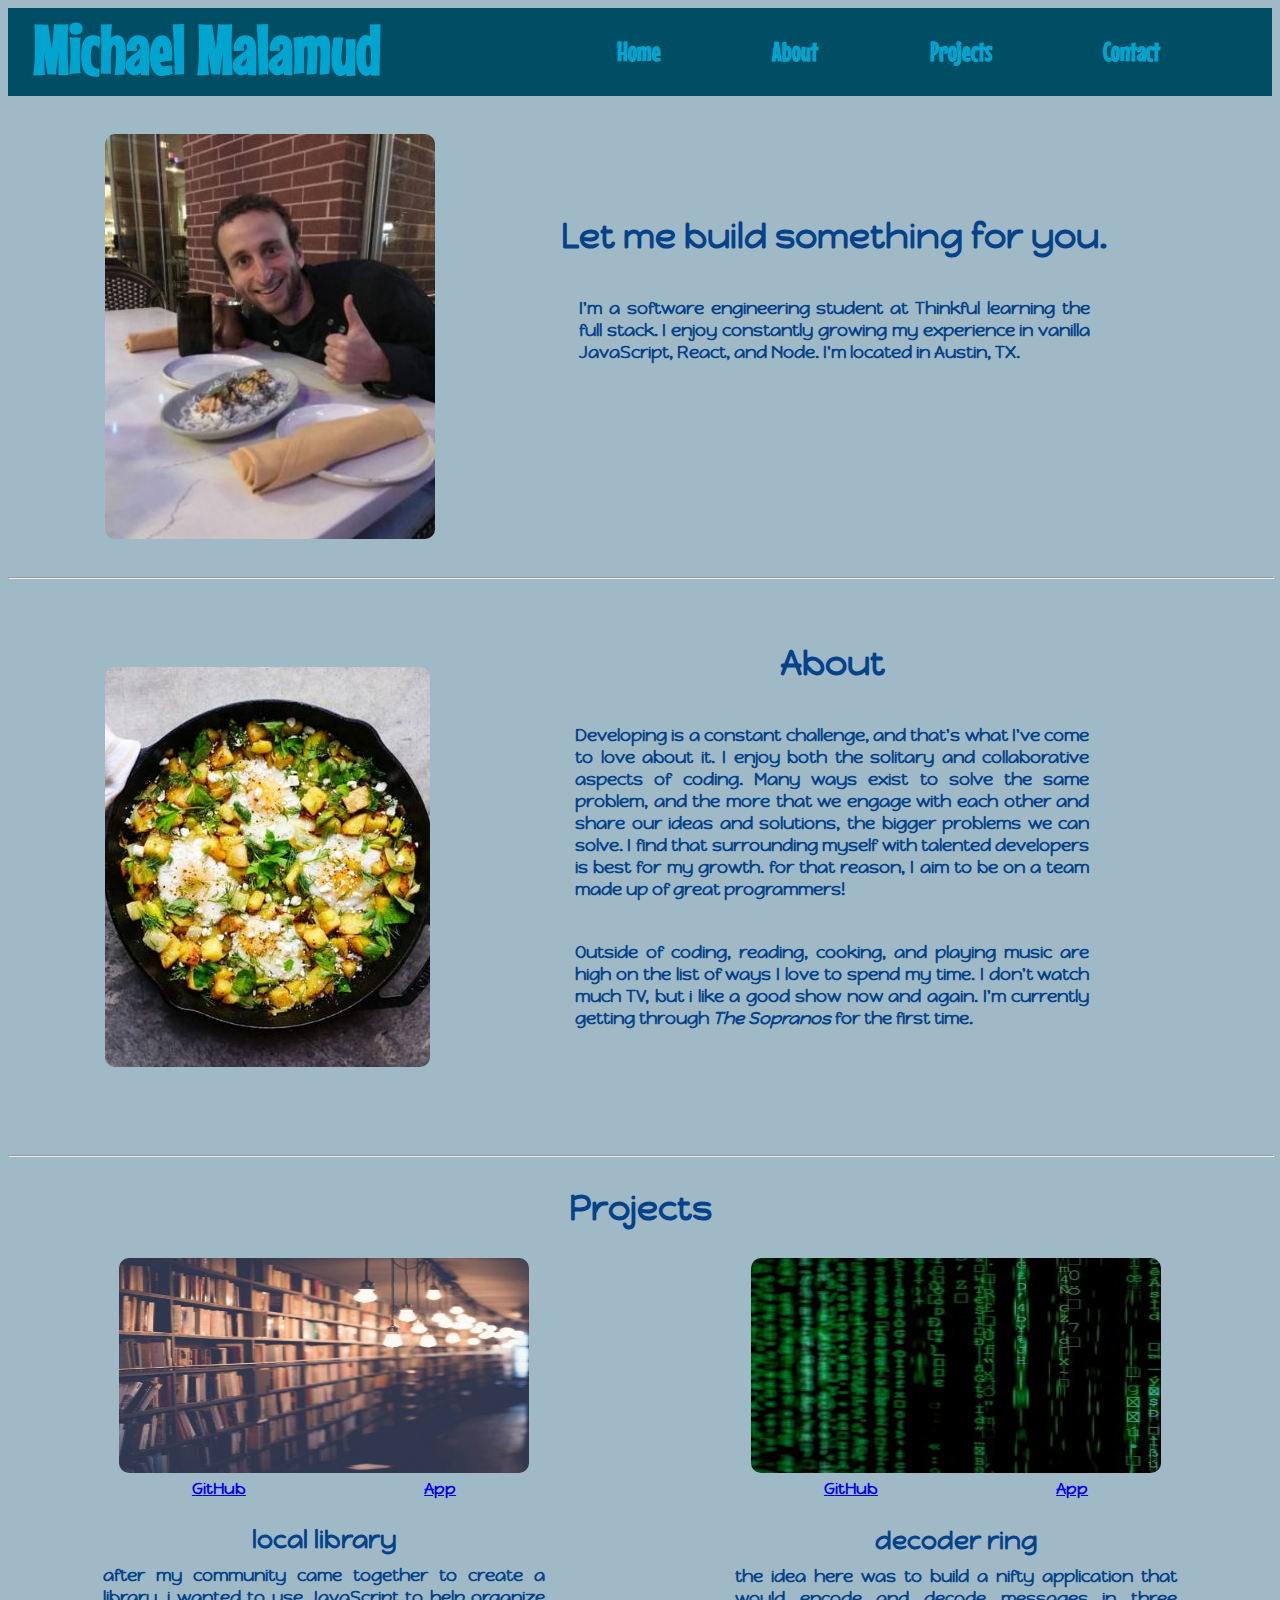
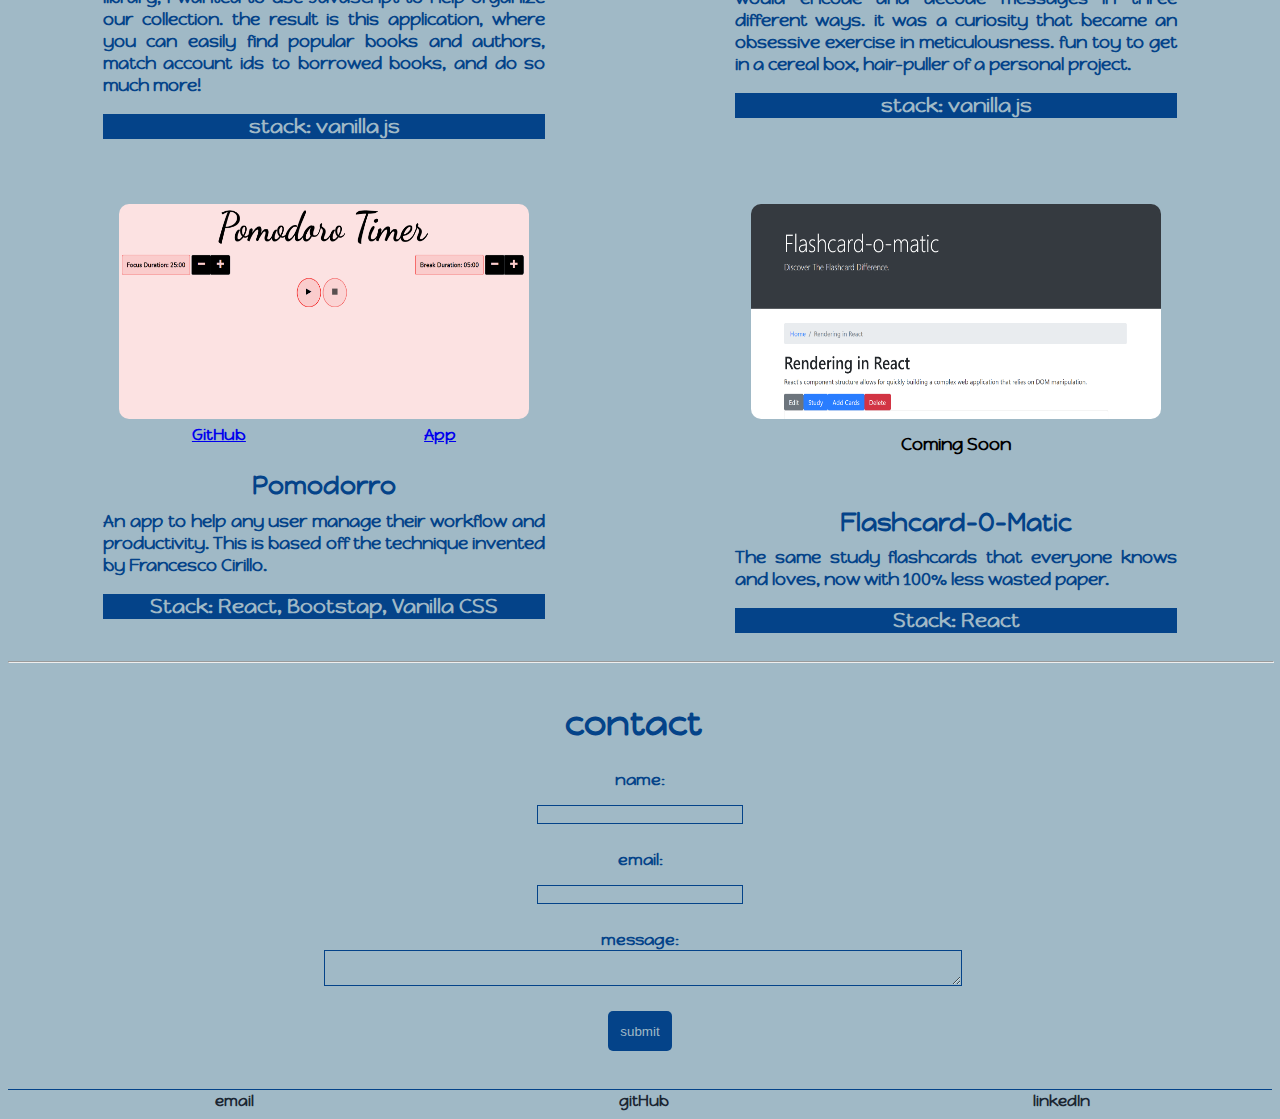
<file: index.html>
<!DOCTYPE html>
<html lang="en">

<head>
  <meta charset="UTF-8" />
  <meta http-equiv="X-UA-Compatible" content="IE=edge" />
  <meta name="viewport" content="width=device-width, initial-scale=1.0" />
  <title>Michael Malamud | Web Developer</title>
  <link href="style.css" rel="stylesheet" type="text/css" />
  <link rel="preconnect" href="https://fonts.gstatic.com" />
  <link
    href="https://fonts.googleapis.com/css2?family=Mouse+Memoirs&family=Nunito:ital,wght@0,600;0,800;1,700&display=swap"
    rel="stylesheet" />
  <link rel="preconnect" href="https://fonts.gstatic.com" />
  <link href="https://fonts.googleapis.com/css2?family=Happy+Monkey&display=swap" rel="stylesheet" />
</head>

<body class="container">
  <header>
    <div class="name-and-nav">
      <div class="name">
        <h1>Michael Malamud</h1>
      </div>
      <nav>
        <ul id="navigation-menu">
          <li><a href="#home">Home</a></li>
          <li><a href="#about">About</a></li>
          <li><a href="#projects">Projects</a></li>
          <li><a href="#contact">Contact</a></li>
        </ul>
      </nav>
    </div>
  </header>
  <main>
    <article id="home">
      <img src="images/profile-resized.jpg" alt="profile-pic" id="home-image" />

      <div class="home-content">
        <h2>Let me build something for you.</h2>
        <p>
          I'm a software engineering student at Thinkful learning the full
          stack. I enjoy constantly growing my experience in vanilla JavaScript,
          React, and Node. I'm located in Austin, TX.
        </p>
      </div>
    </article>
    <hr>
    <article id="about">

      <div class="about-content">
        <h2>About</h2>
        <p>
          Developing is a constant challenge, and that's what I've come to
          love about it. I enjoy both the solitary and collaborative aspects of coding. Many ways exist to solve the same problem, and the more that we engage with each other and share our ideas and
          solutions, the bigger problems we can solve. I find that surrounding myself with talented developers is best for my growth. for that reason, I aim to be on a team made up of great programmers!
        </p>
        <p>
          Outside of coding, reading, cooking, and playing music are high on the list of ways I love to spend my time. I don't watch much TV, but i
          like a good show now and again. I'm currently getting through <em>The Sopranos</em> for the first time.
        </p>
      </div>

      <img src="images/food.jpg" alt="food" id="about-image" />

    </article>
    <hr>
    <article id="projects">

      <h2>Projects</h2>

      <div class="creations-first-row">
        <div class="local-library">
          <img src="images/local-library.jpg" alt="library" />
          <div class="local-library-text">
            <div class="local-library-links">
              <a href="https://github.com/michaelmalamud/Project_Local_Library_1" target="_blank">GitHub</a>
              <a href="#creations" target="_blank">App</a>
            </div>
            <h3>local library</h3>
            <p>
              after my community came together to create a library, i wanted to use
              JavaScript to help organize our collection. the result is this
              application, where you can easily find popular books and authors,
              match account ids to borrowed books, and do so much more!
            </p>
            <h4>stack: vanilla js</h4>
          </div>
        </div>
        <div class="decoder-ring">
          <img src="images/decoder-ring.jpg" alt="decoder-ring" />
          <div class="decoder-ring-text">
            <div class="decoder-links">
              <a href="https://github.com/michaelmalamud/Project_Decoder_Ring_1" target="_blank">GitHub</a>
              <a href="#creations" target="_blank">App</a>
            </div>

            <h3>decoder ring</h3>
            <p>
              the idea here was to build a nifty application that would encode and
              decode messages in three different ways. it was a curiosity that became an obsessive exercise in
              meticulousness.
              fun toy to get in a cereal
              box, hair-puller of a personal project.
            </p>
            <h4>stack: vanilla js</h4>
          </div>
        </div>
      </div>
      <div class="creations-second-row">
        <div class="pomodorro">
          <img src="images/pomodoro.jpg" alt="pomodoro" />
          <div class="pomodorro-text">
            <div class="pomodorro-links">
              <a href="https://github.com/michaelmalamud/Pomodoro" target="_blank">GitHub</a>
              <a href="https://project-pomodoro-timer-qualified-1-coral.vercel.app/" target="_blank">App</a>
            </div>
            <h3>Pomodorro</h3>
            <p>
              An app to help any user manage their workflow and productivity. This is based off the technique invented by Francesco Cirillo. 
            </p>
            <h4>Stack: React, Bootstap, Vanilla CSS</h4>
          </div>
        </div>
        <div class="flash-card-o-matic">
          <img src="images/flashcards.jpg" alt="flaschards" />
          <div class="flashcard-text">
            <div class="flashcard-links">
              <p>Coming Soon</p>
              <!-- <a href="#creations" target="_blank">GitHub</a>
              <a href="#creations" target="_blank">App</a> 
              <a href="https://github.com/michaelmalamud/Flashcards" target="_blank">GitHub</a>
              <a href="#creations" target="_blank">App</a>-->
            </div>
            <h3>Flashcard-O-Matic</h3>
            <p>
              The same study flashcards that everyone knows and loves, now with 100% less wasted paper. 
            </p>
            <h4>Stack: React</h4>
          </div>
        </div>
      </div>
    </article>
    <hr>
  </main>
  <footer>
    <h2 id="footer-header">contact</h2>
    <article class="footer-contents">
      <form action="https://formspree.io/f/xoqyaozj" method="post">
        <!-- <div id="name-and-email"> -->
        <label for="user-name">name:</label>
        <input id="user-name" type="text" name="name" required />
        <label for="email">email:</label>
        <input id="email" type="text" name="email" required />
        <!-- </div> -->
        <!-- <div id="message-form"> -->
        <label for="form-message">message:</label>
        <textarea id="form-message" name="message" required maxlength="1000"></textarea>
        <!-- </div> -->
        <button type="submit">submit</button>
      </form>
      <div class="footer-links">
        <ul id="menu">
          <li><a href="mailto:michael.malamud@outlook.com">email</a></li>
          <li><a href="https://github.com/michaelmalamud" target="_blank">gitHub</a></li>
          <li>
            <a href="https://www.linkedin.com/in/michael-malamud-3bb8b01a0/" target="_blank">linkedIn</a>
          </li>
        </ul>
      </div>
    </article>
  </footer>
</body>

</html>
</file>
<file: style.css>
.container {
  text-align: center;
  font-family: "Happy Monkey", cursive;
  font-weight: 800;
  color: #044389;
  background: #a0b9c6;
}

.name h1 {
  font-family: "Mouse Memoirs", sans-serif;
  font-size: 90px;
  margin-bottom: 0;
}

header {
  display: flex;
  flex-direction: column;
  color: #00a5cf;
  background: #004e64;
}

header nav ul {
  display: flex;
  flex-direction: row;
  list-style: none;
  padding-left: 0;
  justify-content: space-evenly;
}

header nav ul li a {
  color: #00a5cf;
  font-family: "Mouse Memoirs", sans-serif;
  font-size: 30px;
  text-decoration: none;
}

#home {
  display: flex;
  flex-direction: column;
  color: #044389;
  background: #a0b9c6;
  padding-top: 5%;
}

.home-content p {
    padding-left: 3%;
    padding-right: 3%;
}
img {
  width: 65%;
  margin: auto;
  border-radius: 10px;
}

h2 {
    font-size: 35px;
}

h3 {
    font-size: 25px;
    margin-bottom: 0;
    padding-bottom: 0;
}

h4 {
    font-size: 20px;
    padding-top: 0;
    margin-top: 2%;
    border-top: 1px solid;
    border-bottom: 1px solid;
    color: #a0b9c6;
    background: #044389;
    width: 100%;

}

p {
  font-size: 17px;
  text-align: justify;
margin-top: 2%;
}


hr {
    color: #044389;
    background: #044389;
    margin: 0;
    padding: 0;
    width: 100%;
}

#about {
  display: flex;
  flex-direction: column;
  color: #044389;
  padding-top: 0;
  padding-bottom: 3%;
  margin-top: 0;
}

.about-content p {
    padding-left: 3%;
    padding-right: 3%;
}

#creations a {
    text-decoration: none;
    font-size: 15px;
    color: #1B2633;
    padding: 1%;
    border-radius: 5px;
}

.flashcard-links p {
 color: black;
 text-align: center;
}


.local-library-links {
    display: flex;
    flex-direction: row;
    justify-content: space-around;
}

.decoder-links {
    display: flex;
    flex-direction: row;
    justify-content: space-around;
}

.pomodorro-links {
    display: flex;
    flex-direction: row;
    justify-content: space-around;
}


#creations p {
    margin-bottom: 1%;
    padding-left: 3%;
    padding-right: 3%;
}

#footer-header {
    margin-top: 3%;
    margin-bottom: 6%;
    padding-left: 4%
}

form label {
    display: block;
    margin-bottom: 2%;
}

form input {
    width: 100%;
    margin-bottom: 2%;
}

form textarea {
    width: 100%;
    background: #a0b9c6;
    border: 1px solid #044389;


}

form input {
    background: #a0b9c6;
    border: 1px solid #044389;
}



.footer-contents {
    display: flex;
    flex-direction: row; 
}

.footer-links {
    width: 100%;
    display: flex;
    flex-direction: column;
    justify-content: center;
}



#menu ul li {
    padding-bottom: 10%;
}

#menu a {
    text-decoration: none;
    color: #1B2633;
    font-size: 15px;
}

#menu {
    list-style: none;
}

button {
    color: #a0b9c6;
    background: #044389;
    border: none;
    border-radius: 5px;
    padding: 1%;
    margin-top: 2%;
    text-align: center;
}
@media all and (min-width: 768px) {


.name-and-nav {
    display: flex;
    flex-direction: row;
    padding-left: 2%;
}

.name h1 {
    margin-top: 0;
    font-size: 70px;
    flex: 2;
}

.name-and-nav nav {
    flex: 1;
    padding-top: 1%;
    padding-bottom: 1%;
    padding-left: 10%;
}

.name-and-nav nav ul li a {
    font-size: 27px;
}
#menu {
    display: flex;
    flex-direction: row;
    list-style: none;
    justify-content: space-around;
  }

  #home {
      display: flex;
      flex-direction: row;
      padding: 3%;
  }

  #home img {
      border-radius: 10px;
      margin-left: 5%;
      width: 50%;
  }

  .home-content h2 {
      margin-top: 10%;
  }

  .home-content p {
      padding-left: 18%;
      padding-right: 18%;
      margin-top: 5%;
  }
  
  #about {
      display: flex;
      flex-direction: row-reverse;
      padding: 3%;
  }

  .about-content {
    margin-bottom: 6%;
  }
  .about-content h2 {
    margin-top: 3%;
}

.about-content p {
    padding-left: 18%;
    padding-right: 18%;
    margin-top: 5%;
}

#about img {
    border-radius: 10px;
    margin-left: 5%;
    width: 50%;

} 

#projects img {
    height: 215px;
}

.creations-first-row {
    display: flex;
    flex-direction: row; 
}

.creations-second-row {
    display: flex;
    flex-direction: row; 
    margin-top: 3%;
}

.local-library {
    width: 80%;
}

.decoder-ring {
    width: 80%;
}

.local-library-text {
    padding-left: 15%;
    padding-right: 15%;
}
.decoder-ring-text {
    padding-left: 15%;
    padding-right: 15%;
}

.decoder-ring-text h3 {
    margin-top: 6%;
}

.pomodorro {
    width: 80%;
}

.flash-card-o-matic {
    width: 80%;
}

.pomodorro-text {
    padding-left: 15%;
    padding-right: 15%;
}

.flashcard-text {
    padding-left: 15%;
    padding-right: 15%;
}

.flashcard-text h3 {
    padding-top: 6%;
}


.footer-contents {
    display: flex;
    flex-direction: column;
}

#footer-header {
    padding-right: 5%;
    margin-bottom: 2%;
}

form label {
    text-align: center;
    margin-bottom: 1%;
}

form input {
    width: 200px;
}

form label[for="form-message"] {
    margin-bottom: 0;
}

form textarea {
    display: block;
    width: 50%;
    margin-top: 0;
    margin-left: 25%;
}

button {
    margin-bottom: 2%;
}

.footer-links {
    margin-bottom: 0;
    padding: 0;
}

.footer-links ul {
    display: flex;
    flex-direction: row;
    margin-bottom: 0;
    justify-content: space-evenly;
}

.footer-links ul li {
    padding-bottom: 0;
}

#menu {
    display: flex;
    flex-direction: row;
    margin-top: 1%;
    padding: 0 0 0 2%;
    margin-bottom: 0%;
    border-top: 1px solid;

}



}
</file>
